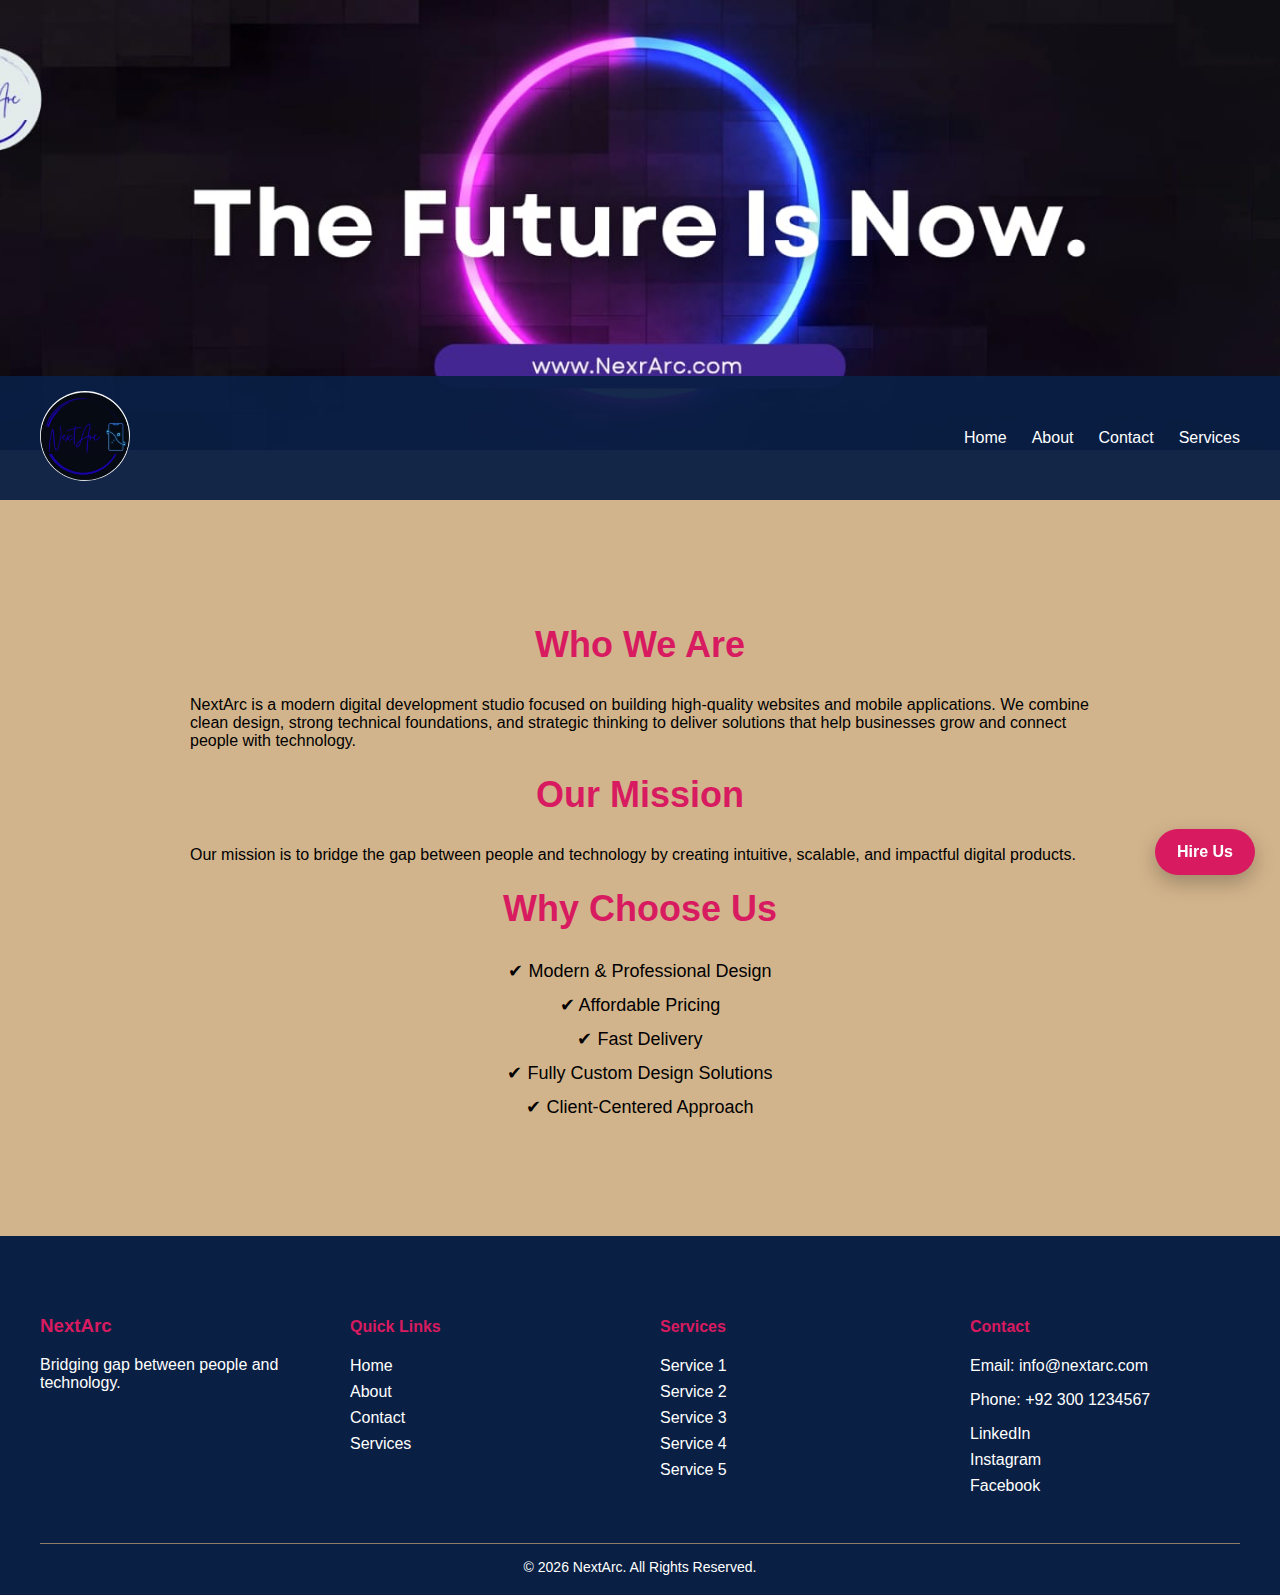
<file: index.html>
<!DOCTYPE html>
<html lang="en">
<head>
<meta charset="UTF-8">
<meta name="viewport" content="width=device-width, initial-scale=1.0">
<title>NextArc</title>
<link rel="stylesheet" href="style.css">
</head>

<body>

<header class="banner-container">
  <img src="next_arc_banner.jpg" alt="NextArc banner">

  <div class="bottom-ribbon">
    <nav class="navbar">
      <div class="logo">
        <img src="next_arc_logo.png" alt="NextArc Logo">
      </div>

      <div class="hamburger" onclick="toggleMenu()">☰</div>

      <div class="nav-links" id="navLinks">
        <a href="index.html">Home</a>
        <a href="about_us.html">About</a>
        <a href="contact_us.html">Contact</a>
        <a href="Services.html">Services</a>
      </div>
    </nav>
  </div>
</header>
<section class="about-section">

  <div class="about-container">

    <h1 class="about-title">Who We Are</h1>
    <p class="about-text">
      NextArc is a modern digital development studio focused on building high-quality websites and mobile applications.
      We combine clean design, strong technical foundations, and strategic thinking to deliver solutions that help businesses grow
      and connect people with technology.
    </p>

  

    <h1 class="about-title">Our Mission</h1>
    <p class="about-text">
      Our mission is to bridge the gap between people and technology by creating intuitive, scalable,
      and impactful digital products.
    </p>


    <h1 class="about-title">Why Choose Us</h1>

    <ul class="why-list">
      <li>✔ Modern & Professional Design</li>
      <li>✔ Affordable Pricing</li>
      <li>✔ Fast Delivery</li>
      <li>✔ Fully Custom Design Solutions</li>
      <li>✔ Client-Centered Approach</li>
    </ul>

  </div>

</section>



<footer>
  <div class="footer-container">

    <div class="footer-section">
      <h3>NextArc</h3>
      <p>Bridging gap between people and technology.</p>
    </div>

    <div class="footer-section">
      <h4>Quick Links</h4>
      <a href="index.html">Home</a>
      <a href="about_us.html">About</a>
      <a href="contact_us.html">Contact</a>
       <a href="Services.html">Services</a>
    </div>
    <div class="footer-section">
      <h4>Services</h4>
      <a href="#">Service 1</a>
      <a href="#">Service 2</a>
      <a href="#">Service 3</a>
      <a href="#">Service 4</a>
      <a href="#">Service 5</a>
    </div>

    <div class="footer-section">
      <h4>Contact</h4>
      <p>Email: info@nextarc.com</p>
      <p>Phone: +92 300 1234567</p>
      <a href="https://www.linkedin.com/company/nextarc" target="_blank">LinkedIn</a>
      <a href="#">Instagram</a>
      <a href="#">Facebook</a>
    </div>

  </div>

  <div class="footer-bottom">
    © 2026 NextArc. All Rights Reserved.
  </div>
</footer>

<a href="Hire_us.html" class="sticky-hire-btn">Hire Us</a>

<script>
function toggleMenu() {
  document.getElementById("navLinks").classList.toggle("active");
}
</script>

</body>
</html>
</file>
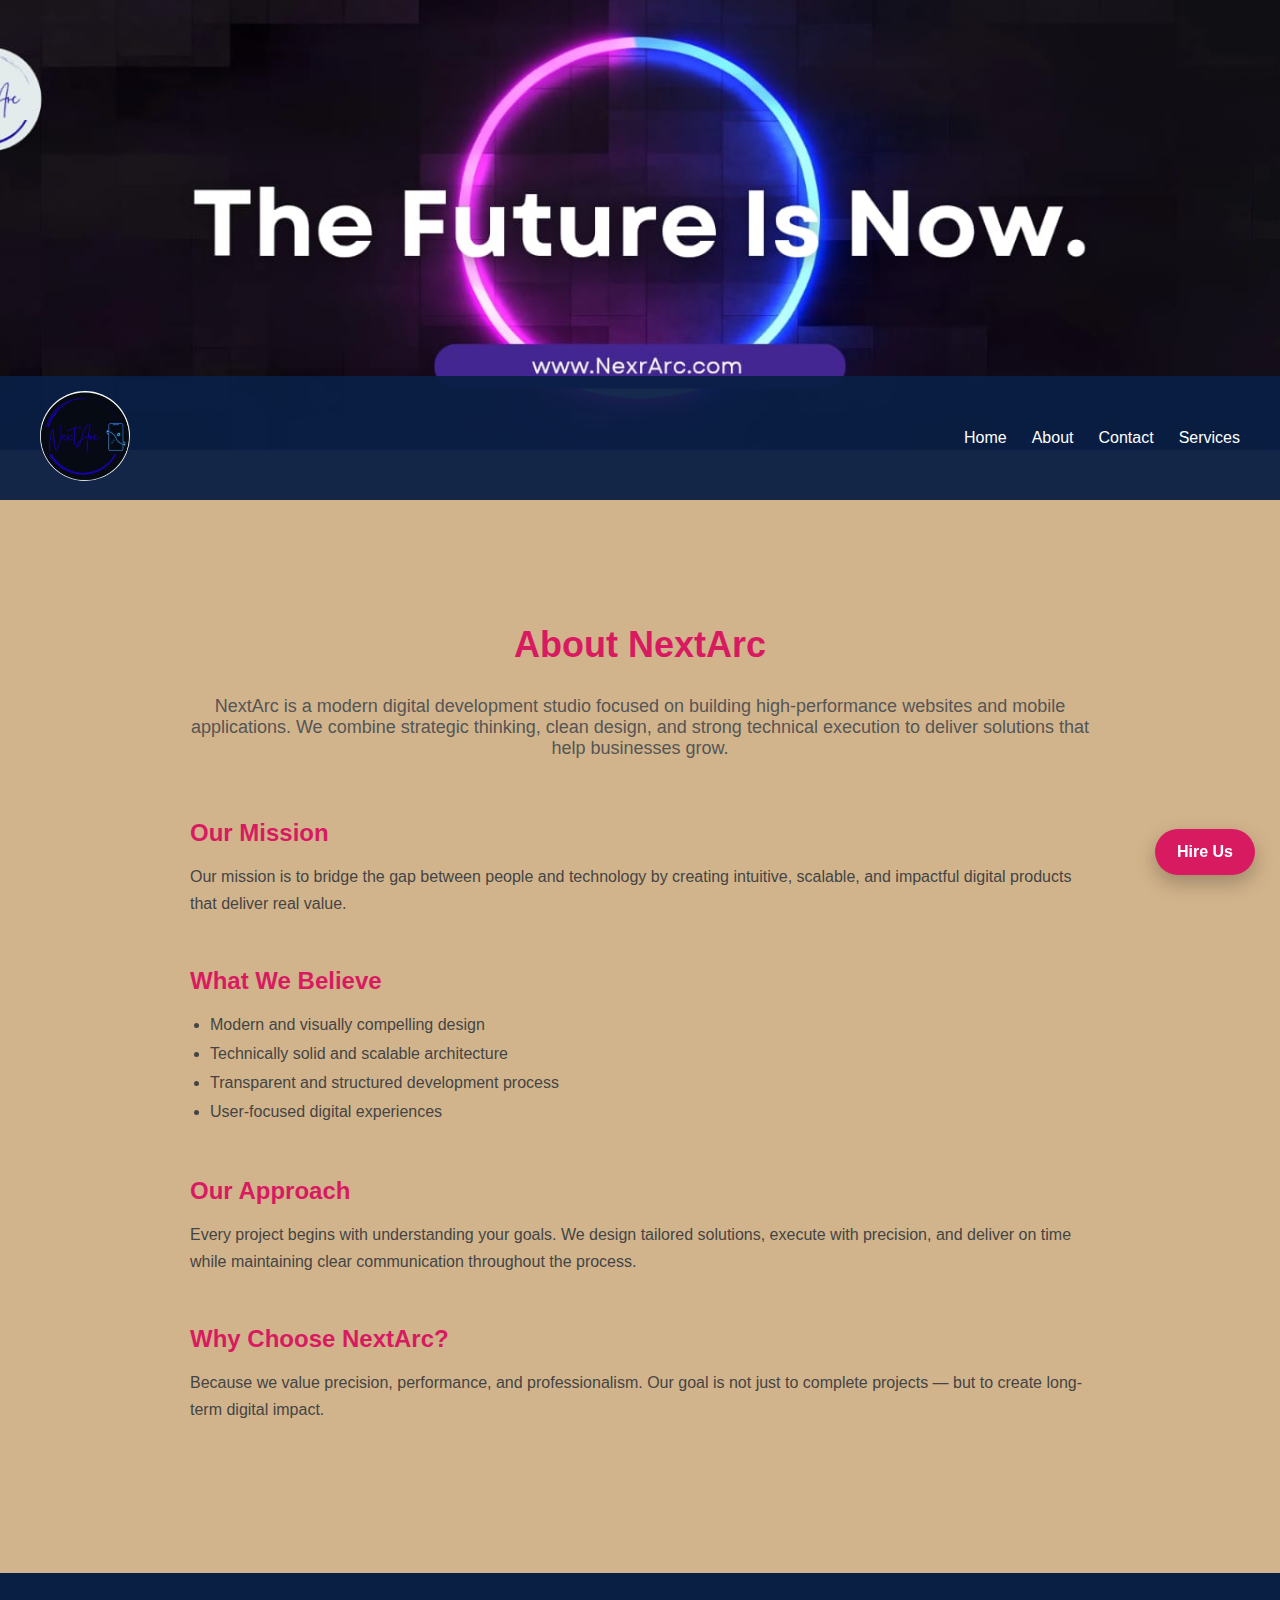
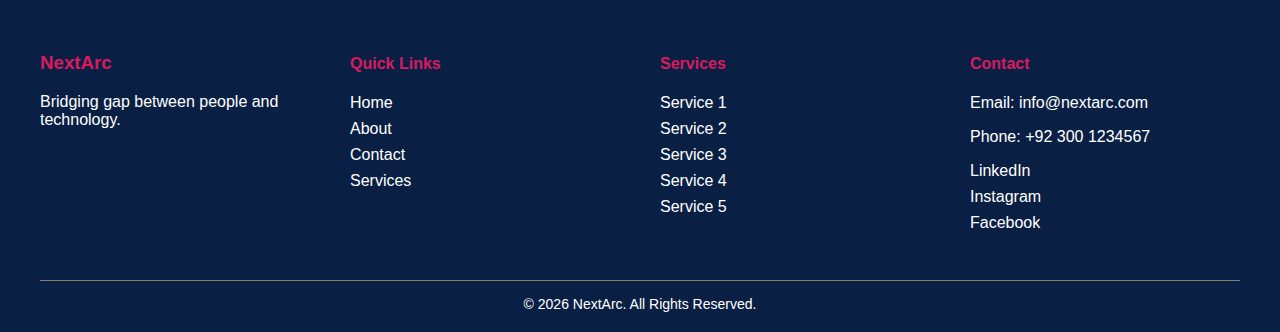
<file: about_us.html>
<!DOCTYPE html>
<html lang="en">
<head>
<meta charset="UTF-8">
<meta name="viewport" content="width=device-width, initial-scale=1.0">
<title>NextArc</title>
<link rel="stylesheet" href="style.css">
</head>

<body>

<header class="banner-container">
  <img src="next_arc_banner.jpg" alt="NextArc banner">

  <div class="bottom-ribbon">
    <nav class="navbar">
      <div class="logo">
        <img src="next_arc_logo.png" alt="NextArc Logo">
      </div>

      <div class="hamburger" onclick="toggleMenu()">☰</div>

      <div class="nav-links" id="navLinks">
        <a href="index.html">Home</a>
        <a href="about_us.html">About</a>
        <a href="contact_us.html">Contact</a>
        <a href="Services.html">Services</a>
        
      </div>
    </nav>
  </div>
</header>

<section class="about-section">

  <div class="about-container">

    <h1>About NextArc</h1>

    <p class="about-intro">
      NextArc is a modern digital development studio focused on building high-performance websites and mobile applications.
      We combine strategic thinking, clean design, and strong technical execution to deliver solutions that help businesses grow.
    </p>

    <div class="about-block">
      <h2>Our Mission</h2>
      <p>
        Our mission is to bridge the gap between people and technology by creating intuitive, scalable,
        and impactful digital products that deliver real value.
      </p>
    </div>

    <div class="about-block">
      <h2>What We Believe</h2>
      <ul>
        <li>Modern and visually compelling design</li>
        <li>Technically solid and scalable architecture</li>
        <li>Transparent and structured development process</li>
        <li>User-focused digital experiences</li>
      </ul>
    </div>

    <div class="about-block">
      <h2>Our Approach</h2>
      <p>
        Every project begins with understanding your goals. We design tailored solutions,
        execute with precision, and deliver on time while maintaining clear communication throughout the process.
      </p>
    </div>

    <div class="about-block">
      <h2>Why Choose NextArc?</h2>
      <p>
        Because we value precision, performance, and professionalism.
        Our goal is not just to complete projects — but to create long-term digital impact.
      </p>
    </div>

  </div>

</section>


<footer>
  <div class="footer-container">

    <div class="footer-section">
      <h3>NextArc</h3>
      <p>Bridging gap between people and technology.</p>
    </div>

    <div class="footer-section">
      <h4>Quick Links</h4>
      <a href="index.html">Home</a>
      <a href="about_us.html">About</a>
      <a href="contact_us.html">Contact</a>
       <a href="Services.html">Services</a>
    </div>
<div class="footer-section">
      <h4>Services</h4>
      <a href="#">Service 1</a>
      <a href="#">Service 2</a>
      <a href="#">Service 3</a>
      <a href="#">Service 4</a>
      <a href="#">Service 5</a>
    </div>
    <div class="footer-section">
      <h4>Contact</h4>
      <p>Email: info@nextarc.com</p>
      <p>Phone: +92 300 1234567</p>
      <a href="https://www.linkedin.com/company/nextarc" target="_blank">LinkedIn</a>
      <a href="#">Instagram</a>
      <a href="#">Facebook</a>
    </div>

  </div>

  <div class="footer-bottom">
    © 2026 NextArc. All Rights Reserved.
  </div>
</footer>

<a href="Hire_us.html" class="sticky-hire-btn">Hire Us</a>

<script>
function toggleMenu() {
  document.getElementById("navLinks").classList.toggle("active");
}
</script>

</body>
</html>
</file>
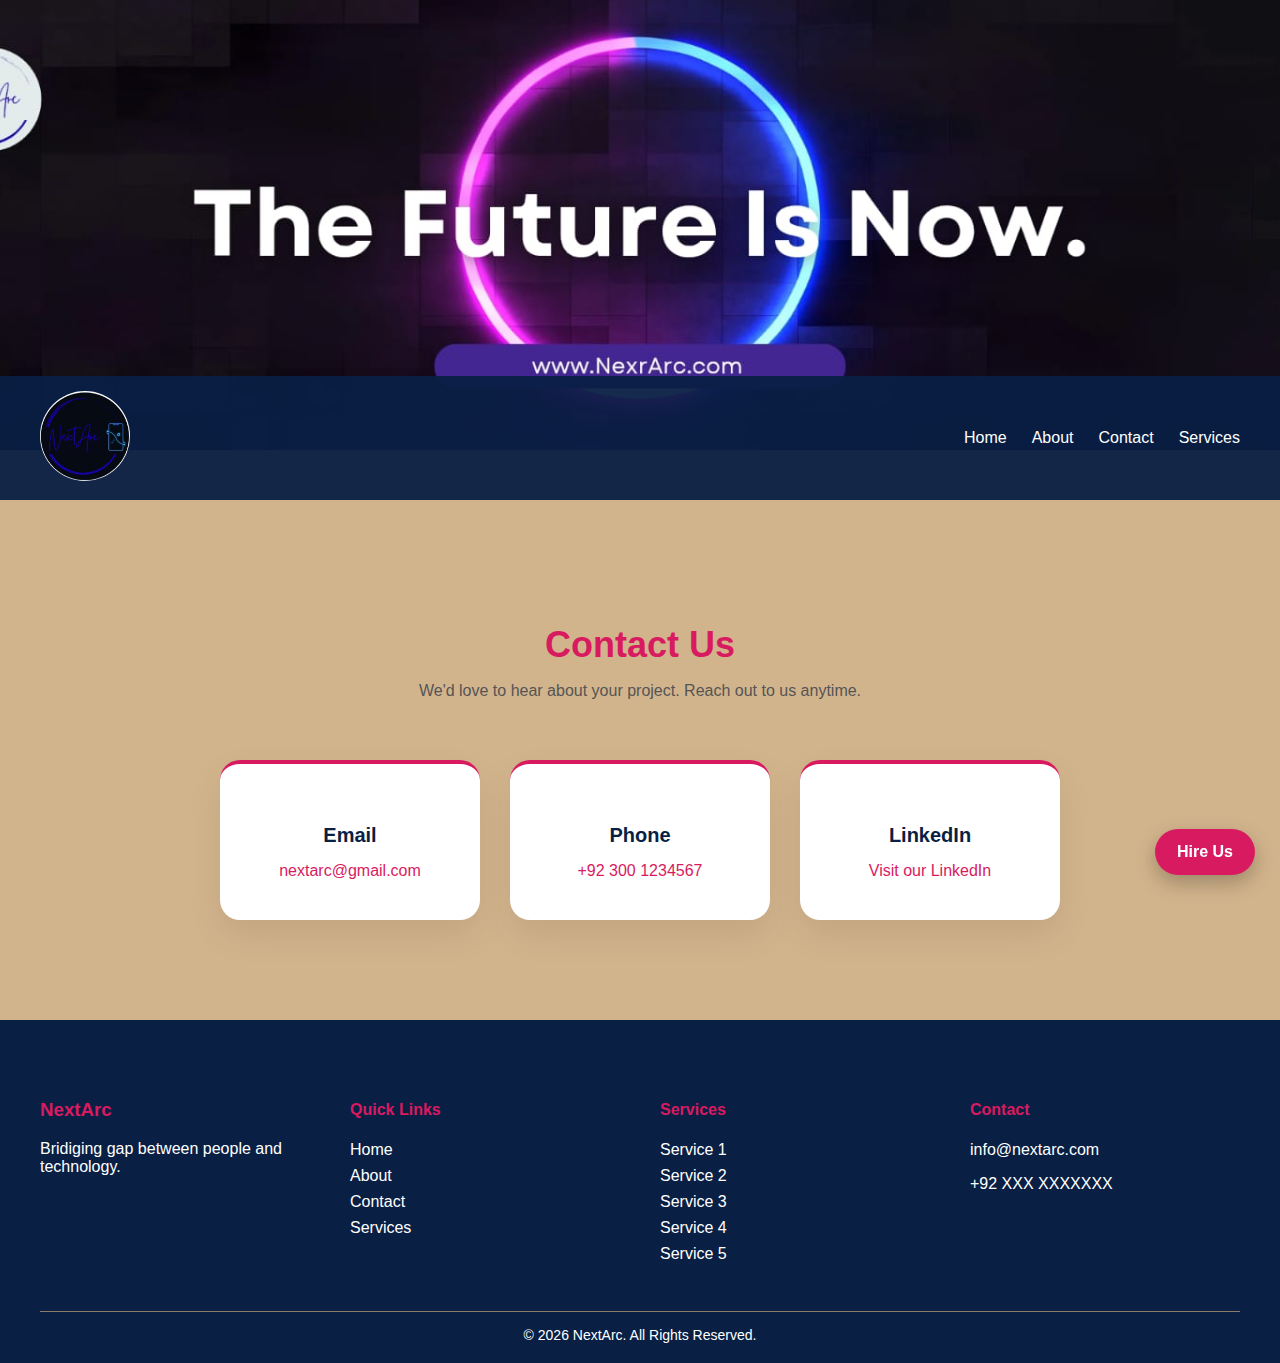
<file: contact_us.html>
<!DOCTYPE html>
<html lang="en">
<head>
<meta charset="UTF-8">
<meta name="viewport" content="width=device-width, initial-scale=1.0">
<title>NextArc</title>

<link rel="stylesheet" href="style.css">
</head>

<body>

<header class="banner-container">
  <img src="next_arc_banner.jpg" alt="NextArc banner">

 

  <!-- Bottom Ribbon -->
  <div class="bottom-ribbon">
    <nav class="navbar">
      <div class="logo">
        <img src="next_arc_logo.png" alt="NextArc Logo">
      </div>

      <div class="hamburger" onclick="toggleMenu()">☰</div>

      <div class="nav-links" id="navLinks">
        <a href="index.html">Home</a>
        <a href="about_us.html">About</a>
        <a href="contact_us.html">Contact</a>
        <a href="Services.html">Services</a>


        
    </nav>
  </div>
</header>

<section class="contact-section">

  <h1>Contact Us</h1>
  <p class="contact-subtext">
    We'd love to hear about your project. Reach out to us anytime.
  </p>

  <div class="contact-container">

    <div class="contact-card">
      <h3>Email</h3>
      <a href="mailto:nextarc@gmail.com">nextarc@gmail.com</a>
    </div>

    <div class="contact-card">
      <h3>Phone</h3>
       <a href="tel:+923001234567">+92 300 1234567</a>
    </div>

    <div class="contact-card">
      <h3>LinkedIn</h3>
      <a href="https://www.linkedin.com/company/nextarc" target="_blank">
        Visit our LinkedIn
      </a>
    </div>

  </div>

</section>

<footer>
  <div class="footer-container">

    <div class="footer-section">
      <h3>NextArc</h3>
      <p>Bridiging gap between people and technology.</p>
    </div>

    <div class="footer-section">
      <h4>Quick Links</h4>
      <a href="index.html">Home</a>
      <a href="about_us.html">About</a>
      <a href="contact_us.html">Contact</a>
      <a href="Services.html">Services</a>
    </div>

    <div class="footer-section">
      <h4>Services</h4>
      <a href="#">Service 1</a>
      <a href="#">Service 2</a>
      <a href="#">Service 3</a>
      <a href="#">Service 4</a>
      <a href="#">Service 5</a>
    </div>

    <div class="footer-section">
      <h4>Contact</h4>
      <p>info@nextarc.com</p>
      <p>+92 XXX XXXXXXX</p>
    </div>

  </div>

  <div class="footer-bottom">
    © 2026 NextArc. All Rights Reserved.
  </div>
</footer>
<a href="Hire_us.html" class="sticky-hire-btn">Hire Us</a>

<script>
function toggleMenu() {
  document.getElementById("navLinks").classList.toggle("active");
}
</script>

</body>
</html>
</file>
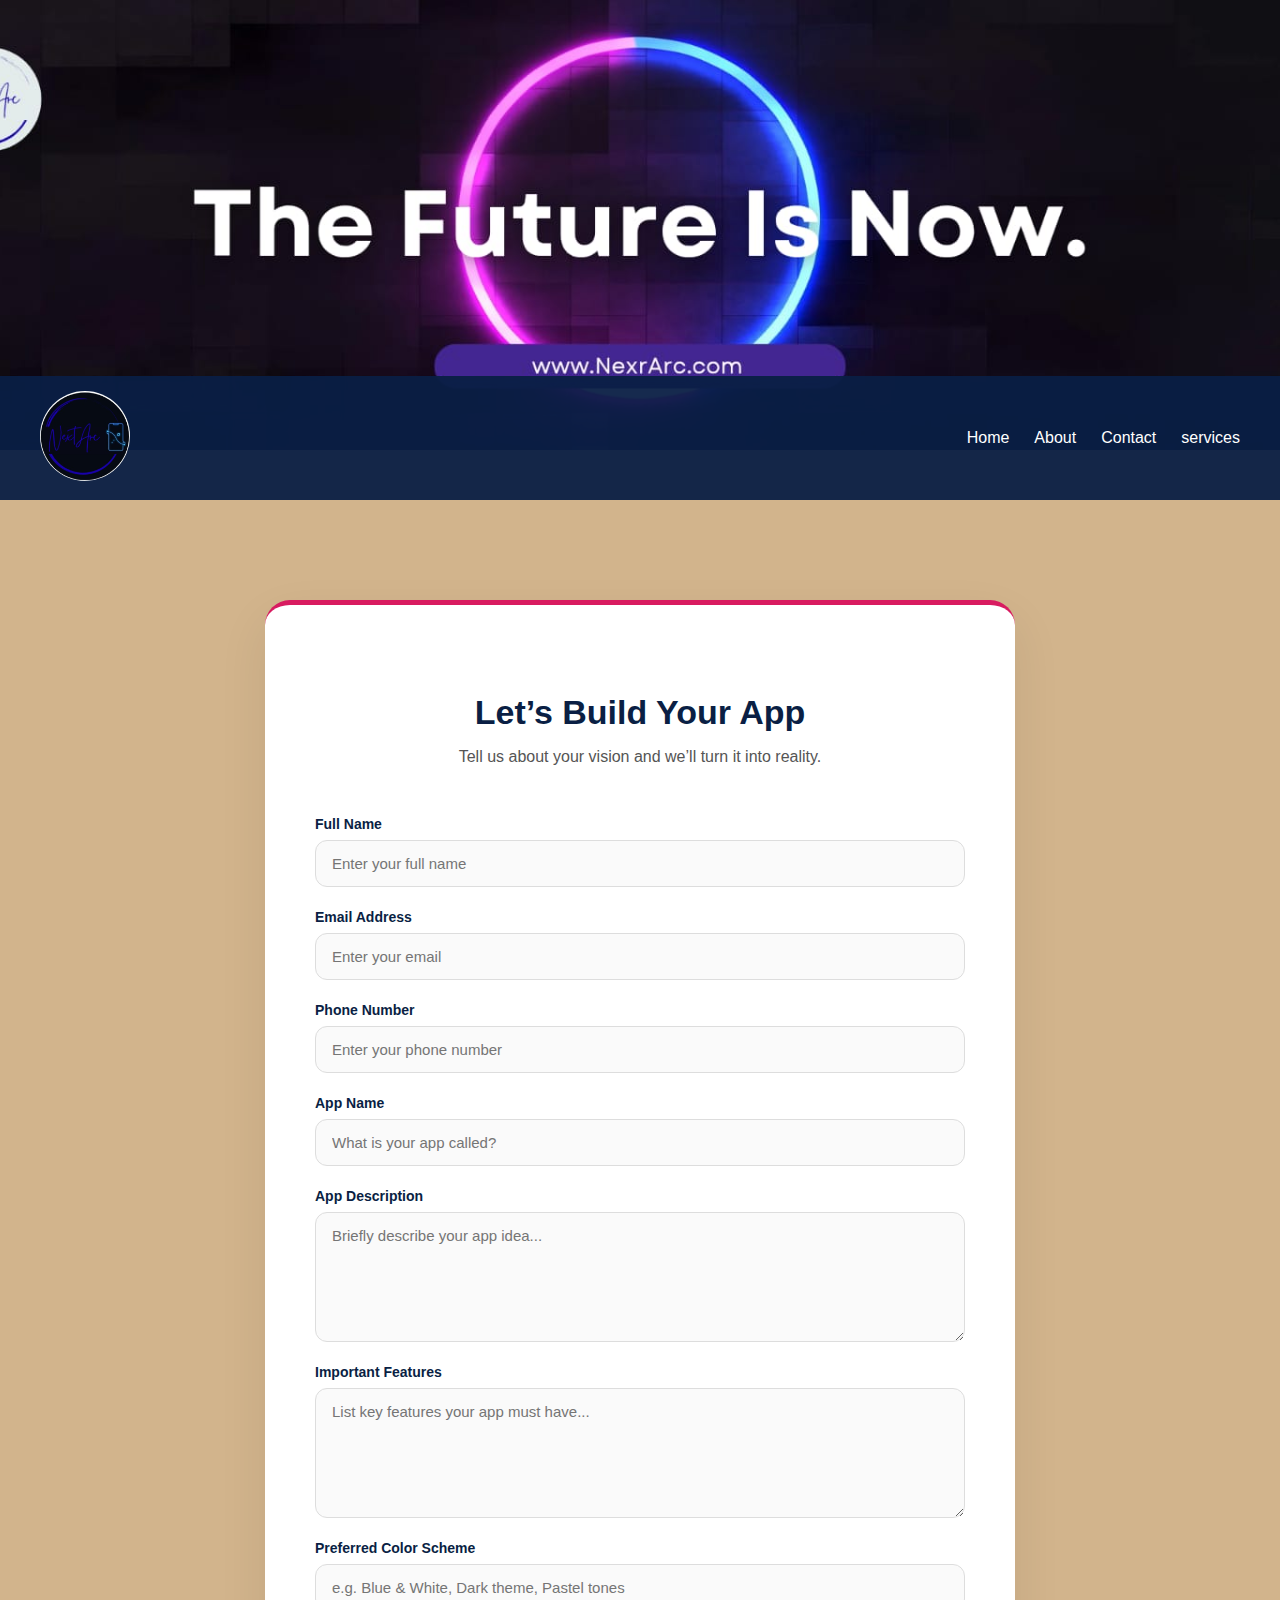
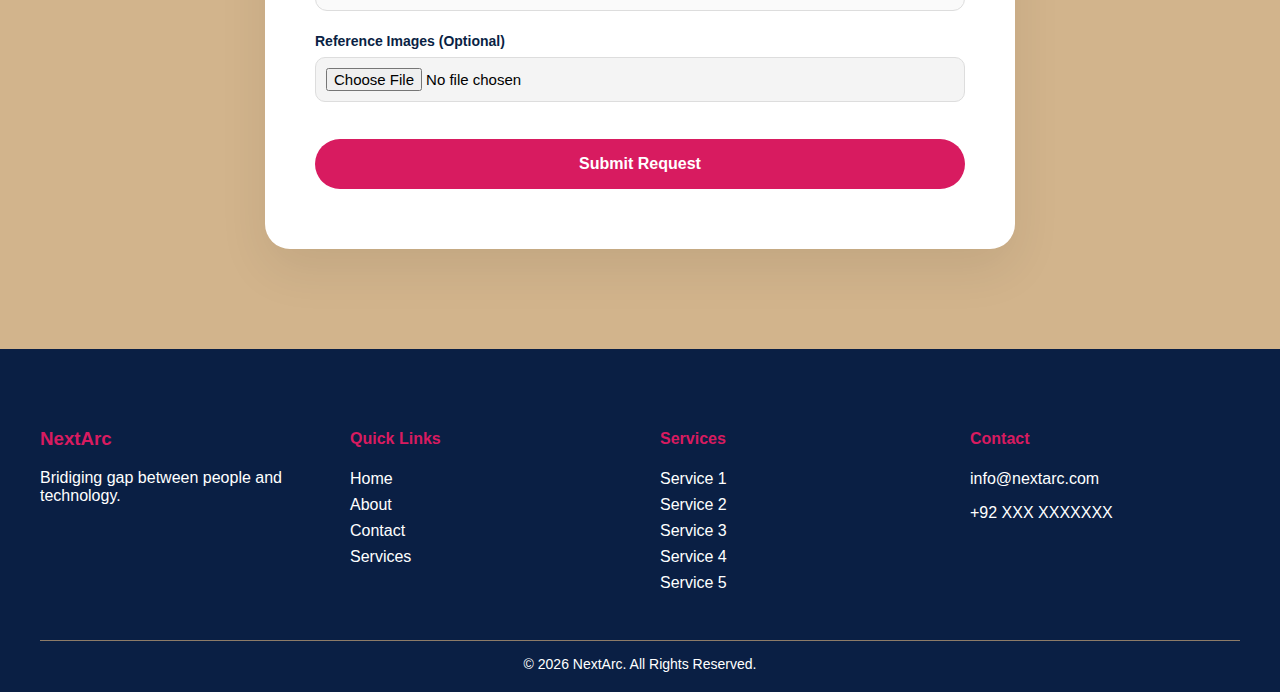
<file: Hire_us.html>
<!DOCTYPE html>
<html lang="en">
<head>
<meta charset="UTF-8">
<meta name="viewport" content="width=device-width, initial-scale=1.0">
<title>NextArc</title>

<link rel="stylesheet" href="style.css">
</head>

<body>

<header class="banner-container">
  <img src="next_arc_banner.jpg" alt="NextArc banner">

  

  <!-- Bottom Ribbon -->
  <div class="bottom-ribbon">
    <nav class="navbar">
      <div class="logo">
        <img src="next_arc_logo.png" alt="NextArc Logo">
      </div>

      <div class="hamburger" onclick="toggleMenu()">☰</div>

      <div class="nav-links" id="navLinks">
        <a href="index.html">Home</a>
        <a href="about_us.html">About</a>

        <a href="contact_us.html">Contact</a>
        <a href="Services.html">services</a>

        
    </nav>
  </div>
</header>

<section class="hire-section">
  <div class="hire-container">
    <h2 class="hire-title">Let’s Build Your App</h2>
    <p class="hire-subtitle">
      Tell us about your vision and we’ll turn it into reality.
    </p>

    <form class="hire-form">

      <div class="form-group">
        <label>Full Name</label>
        <input type="text" placeholder="Enter your full name" required>
      </div>

      <div class="form-group">
        <label>Email Address</label>
        <input type="email" placeholder="Enter your email" required>
      </div>

      <div class="form-group">
        <label>Phone Number</label>
        <input type="tel" placeholder="Enter your phone number" required>
      </div>

      <div class="form-group">
        <label>App Name</label>
        <input type="text" placeholder="What is your app called?" required>
      </div>

      <div class="form-group">
        <label>App Description</label>
        <textarea placeholder="Briefly describe your app idea..." required></textarea>
      </div>

      <div class="form-group">
        <label>Important Features</label>
        <textarea placeholder="List key features your app must have..." required></textarea>
      </div>

      <div class="form-group">
        <label>Preferred Color Scheme</label>
        <input type="text" placeholder="e.g. Blue & White, Dark theme, Pastel tones">
      </div>

      <div class="form-group">
        <label>Reference Images (Optional)</label>
        <input type="file">
      </div>

      <button type="submit" class="submit-btn">Submit Request</button>

    </form>
  </div>
</section>



<footer>
  <div class="footer-container">

    <div class="footer-section">
      <h3>NextArc</h3>
      <p>Bridiging gap between people and technology.</p>
    </div>

    <div class="footer-section">
      <h4>Quick Links</h4>
      <a href="index.html">Home</a>
      <a href="about_us.html">About</a>
      <a href="contact_us.html">Contact</a>
       <a href="Services.html">Services</a>
    </div>

    <div class="footer-section">
      <h4>Services</h4>
      <a href="#">Service 1</a>
      <a href="#">Service 2</a>
      <a href="#">Service 3</a>
      <a href="#">Service 4</a>
      <a href="#">Service 5</a>
    </div>

    <div class="footer-section">
      <h4>Contact</h4>
      <p>info@nextarc.com</p>
      <p>+92 XXX XXXXXXX</p>
    </div>

  </div>

  <div class="footer-bottom">
    © 2026 NextArc. All Rights Reserved.
  </div>
</footer>


<script>
function toggleMenu() {
  document.getElementById("navLinks").classList.toggle("active");
}
</script>

</body>
</html>
</file>
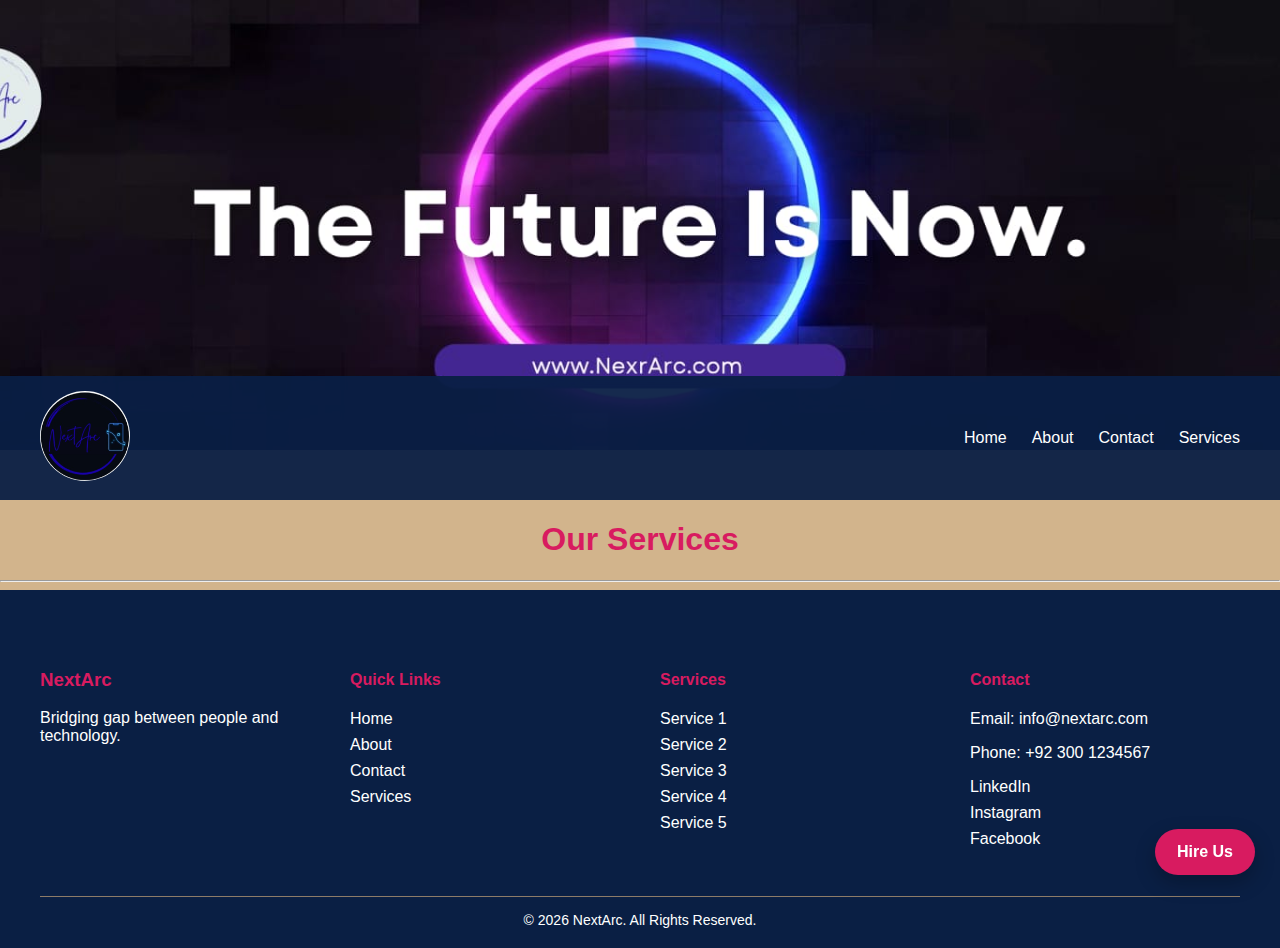
<file: Services.html>
<!DOCTYPE html>
<html lang="en">
<head>
<meta charset="UTF-8">
<meta name="viewport" content="width=device-width, initial-scale=1.0">
<title>NextArc</title>
<link rel="stylesheet" href="style.css">
</head>

<body>

<header class="banner-container">
  <img src="next_arc_banner.jpg" alt="NextArc banner">

  <div class="bottom-ribbon">
    <nav class="navbar">
      <div class="logo">
        <img src="next_arc_logo.png" alt="NextArc Logo">
      </div>

      <div class="hamburger" onclick="toggleMenu()">☰</div>

      <div class="nav-links" id="navLinks">
        <a href="index.html">Home</a>
        <a href="about_us.html">About</a>
        <a href="contact_us.html">Contact</a>
        <a href="Services.html">Services</a>
      </div>
    </nav>
  </div>
</header>

<h1 style="color: #D81B60;text-align: center;">Our Services</h1>
<hr>

<footer>
  <div class="footer-container">

    <div class="footer-section">
      <h3>NextArc</h3>
      <p>Bridging gap between people and technology.</p>
    </div>

    <div class="footer-section">
      <h4>Quick Links</h4>
      <a href="index.html">Home</a>
      <a href="about_us.html">About</a>
      <a href="contact_us.html">Contact</a>
       <a href="Services.html">Services</a>
    </div>
    <div class="footer-section">
      <h4>Services</h4>
      <a href="#">Service 1</a>
      <a href="#">Service 2</a>
      <a href="#">Service 3</a>
      <a href="#">Service 4</a>
      <a href="#">Service 5</a>
    </div>

    <div class="footer-section">
      <h4>Contact</h4>
      <p>Email: info@nextarc.com</p>
      <p>Phone: +92 300 1234567</p>
      <a href="https://www.linkedin.com/company/nextarc" target="_blank">LinkedIn</a>
      <a href="#">Instagram</a>
      <a href="#">Facebook</a>
    </div>

  </div>

  <div class="footer-bottom">
    © 2026 NextArc. All Rights Reserved.
  </div>
</footer>

<a href="Hire_us.html" class="sticky-hire-btn">Hire Us</a>

<script>
function toggleMenu() {
  document.getElementById("navLinks").classList.toggle("active");
}
</script>

</body>
</html>
</file>
<file: style.css>
body {
  margin: 0;
  font-family: 'Poppins', sans-serif;
  background-color: tan;
}

/* Banner */

.banner-container {
  position: relative;
  width: 100%;
  height: 500px;
}

.banner-container img {
  width: 100%;
  height: 90%;
  object-fit: cover;
}

/* Navbar */

.bottom-ribbon {
  position: absolute;
  bottom: 0;
  width: 100%;
}

.navbar {
  background: rgba(10,31,68,0.95);
  padding: 15px 40px;
  display: flex;
  justify-content: space-between;
  align-items: center;
}

/* Bigger Logo */
.logo img {
  height: 90px;
  width: 90px;
  border-radius: 50%;
}

.nav-links {
  display: flex;
  gap: 25px;
  align-items: center;
}

.nav-links a {
  color: white;
  text-decoration: none;
  font-weight: 500;
}

.cta-btn {
  background-color: #D81B60;
  padding: 8px 18px;
  border-radius: 30px;
  color: white !important;
}

/* Why Section */

.why-list {
  list-style: none;
  text-align: center;
  padding: 0;
  font-size: 18px;
}

.why-list li {
  margin: 12px 0;
}

/* Footer */

footer {
  background: #0A1F44;
  color: white;
  padding: 60px 40px 20px;
}

.footer-container {
  display: grid;
  grid-template-columns: repeat(auto-fit, minmax(200px,1fr));
  gap: 40px;
}

.footer-section h3,
.footer-section h4 {
  color: #D81B60;
}

.footer-section a {
  display: block;
  margin: 8px 0;
  color: white;
  text-decoration: none;
}

.footer-bottom {
  text-align: center;
  margin-top: 40px;
  border-top: 1px solid #8D7B68;
  padding-top: 15px;
  font-size: 14px;
}

/* Sticky Hire Button */

.sticky-hire-btn {
  position: fixed;
  right: 25px;
  bottom: 25px;
  background: #D81B60;
  color: white;
  padding: 14px 22px;
  border-radius: 40px;
  text-decoration: none;
  font-weight: 600;
  box-shadow: 0 8px 20px rgba(0,0,0,0.25);
  transition: 0.3s ease;
  z-index: 999;
}

.sticky-hire-btn:hover {
  background: #0047AB;
  transform: translateY(-3px);
}
/* ================= HIRE SECTION ================= */

.hire-section {
  padding: 100px 20px;
  display: flex;
  justify-content: center;
  background:tan;
}

.hire-container {
  width: 100%;
  max-width: 750px;
  background: white;
  padding: 60px 50px;
  border-radius: 25px;
  box-shadow: 0 20px 50px rgba(0, 0, 0, 0.08);
  border-top: 5px solid #D81B60;
}

/* Title */

.hire-title {
  text-align: center;
  font-size: 34px;
  color: #0A1F44;
  margin-bottom: 10px;
  font-weight: 700;
}

.hire-subtitle {
  text-align: center;
  color: #555;
  margin-bottom: 50px;
  font-size: 16px;
}

/* Form */

.hire-form {
  display: flex;
  flex-direction: column;
  gap: 22px;
}

.form-group {
  display: flex;
  flex-direction: column;
}

.form-group label {
  font-weight: 600;
  margin-bottom: 8px;
  color: #0A1F44;
  font-size: 14px;
}

/* Inputs */

.form-group input,
.form-group textarea {
  padding: 14px 16px;
  border-radius: 12px;
  border: 1px solid #ddd;
  font-size: 15px;
  transition: all 0.3s ease;
  font-family: inherit;
  background: #fafafa;
}

.form-group textarea {
  resize: vertical;
  min-height: 130px;
}

/* Focus State */

.form-group input:focus,
.form-group textarea:focus {
  border-color: #D81B60;
  outline: none;
  background: white;
  box-shadow: 0 0 0 4px rgba(216, 27, 96, 0.12);
}

/* File Input Styling */

input[type="file"] {
  padding: 10px;
  background: #f4f4f4;
  border-radius: 10px;
  cursor: pointer;
}

/* Submit Button */

.submit-btn {
  margin-top: 15px;
  padding: 16px;
  background: #D81B60;
  color: white;
  font-size: 16px;
  font-weight: 600;
  border: none;
  border-radius: 40px;
  cursor: pointer;
  transition: all 0.3s ease;
}

.submit-btn:hover {
  transform: translateY(-3px);
  box-shadow: 0 12px 25px rgba(0, 0, 0, 0.18);
}

/* Responsive */

@media (max-width: 768px) {
  .hire-container {
    padding: 40px 25px;
  }
}
/* ================= CONTACT SECTION ================= */

.contact-section {
  padding: 100px 20px;
  text-align: center;
  background: tan;
}

.contact-section h1 {
  font-size: 36px;
  color:#D81B60;
  margin-bottom: 10px;
}

.contact-subtext {
  color: #555;
  margin-bottom: 60px;
  font-size: 16px;
}

/* Container centers everything */

.contact-container {
  display: flex;
  justify-content: center;
  align-items: center;
  flex-wrap: wrap;
  gap: 30px;
  max-width: 900px;
  margin: 0 auto;
}

/* Contact Cards */

.contact-card {
  background: white;
  width: 260px;
  padding: 40px 30px;
  border-radius: 20px;
  box-shadow: 0 15px 35px rgba(0,0,0,0.08);
  transition: all 0.3s ease;
  border-top: 4px solid #D81B60;
}

.contact-card:hover {
  transform: translateY(-6px);
  box-shadow: 0 20px 45px rgba(0,0,0,0.15);
}

.contact-card h3 {
  margin-bottom: 15px;
  color: #0A1F44;
  font-size: 20px;
}

/* Links */

.contact-card a {
  color: #D81B60;
  text-decoration: none;
  font-weight: 500;
  transition: 0.3s ease;
}

.contact-card a:hover {
  color: #0047AB;
}

/* Responsive */

@media (max-width: 768px) {
  .contact-container {
    flex-direction: column;
  }

  .contact-card {
    width: 100%;
    max-width: 350px;
  }
}
/* ================= ABOUT SECTION ================= */

.about-section {
  padding: 100px 20px;
  
}

.about-container {
  max-width: 900px;
  margin: 0 auto;
}

.about-section h1 {
  text-align: center;
  font-size: 36px;
  color: #D81B60;
  margin-bottom: 30px;
}

.about-intro {
  text-align: center;
  font-size: 18px;
  color: #555;
  margin-bottom: 60px;
}

.about-block {
  margin-bottom: 50px;
}

.about-block h2 {
  color: #D81B60;
  margin-bottom: 15px;
}

.about-block p {
  color: #444;
  line-height: 1.7;
}

.about-block ul {
  padding-left: 20px;
  color: #444;
  line-height: 1.8;
}
/* ================= GLOBAL RESPONSIVE FIXES ================= */

* {
  box-sizing: border-box;
}

img {
  max-width: 100%;
  height: auto;
}

/* ================= RESPONSIVE NAVBAR ================= */

.hamburger {
  display: none;
  font-size: 28px;
  color: white;
  cursor: pointer;
}

@media (max-width: 992px) {

  .navbar {
    padding: 15px 20px;
  }

  .logo img {
    height: 70px;
    width: 70px;
  }

  .nav-links {
    position: absolute;
    top: 80px;
    right: 0;
    background: #0A1F44;
    flex-direction: column;
    width: 100%;
    text-align: center;
    padding: 25px 0;
    display: none;
  }

  .nav-links.active {
    display: flex;
  }

  .hamburger {
    display: block;
  }
}

/* ================= RESPONSIVE BANNER ================= */

@media (max-width: 768px) {

  .banner-container {
    height: 300px;
  }

  .banner-container img {
    height: 100%;
  }
}

/* ================= RESPONSIVE SECTIONS ================= */

@media (max-width: 768px) {

  .about-section,
  .contact-section,
  .hire-section {
    padding: 60px 15px;
  }

  .about-section h1,
  .contact-section h1 {
    font-size: 28px;
  }

  .hire-title {
    font-size: 26px;
  }

  .about-text,
  .contact-subtext {
    font-size: 15px;
  }
}

/* ================= RESPONSIVE FOOTER ================= */

@media (max-width: 768px) {

  footer {
    padding: 40px 20px 20px;
  }

  .footer-container {
    gap: 30px;
  }

  .footer-section {
    text-align: center;
  }
}

/* ================= RESPONSIVE STICKY BUTTON ================= */

@media (max-width: 768px) {

  .sticky-hire-btn {
    right: 15px;
    bottom: 15px;
    padding: 12px 18px;
    font-size: 14px;
  }
}
</file>
